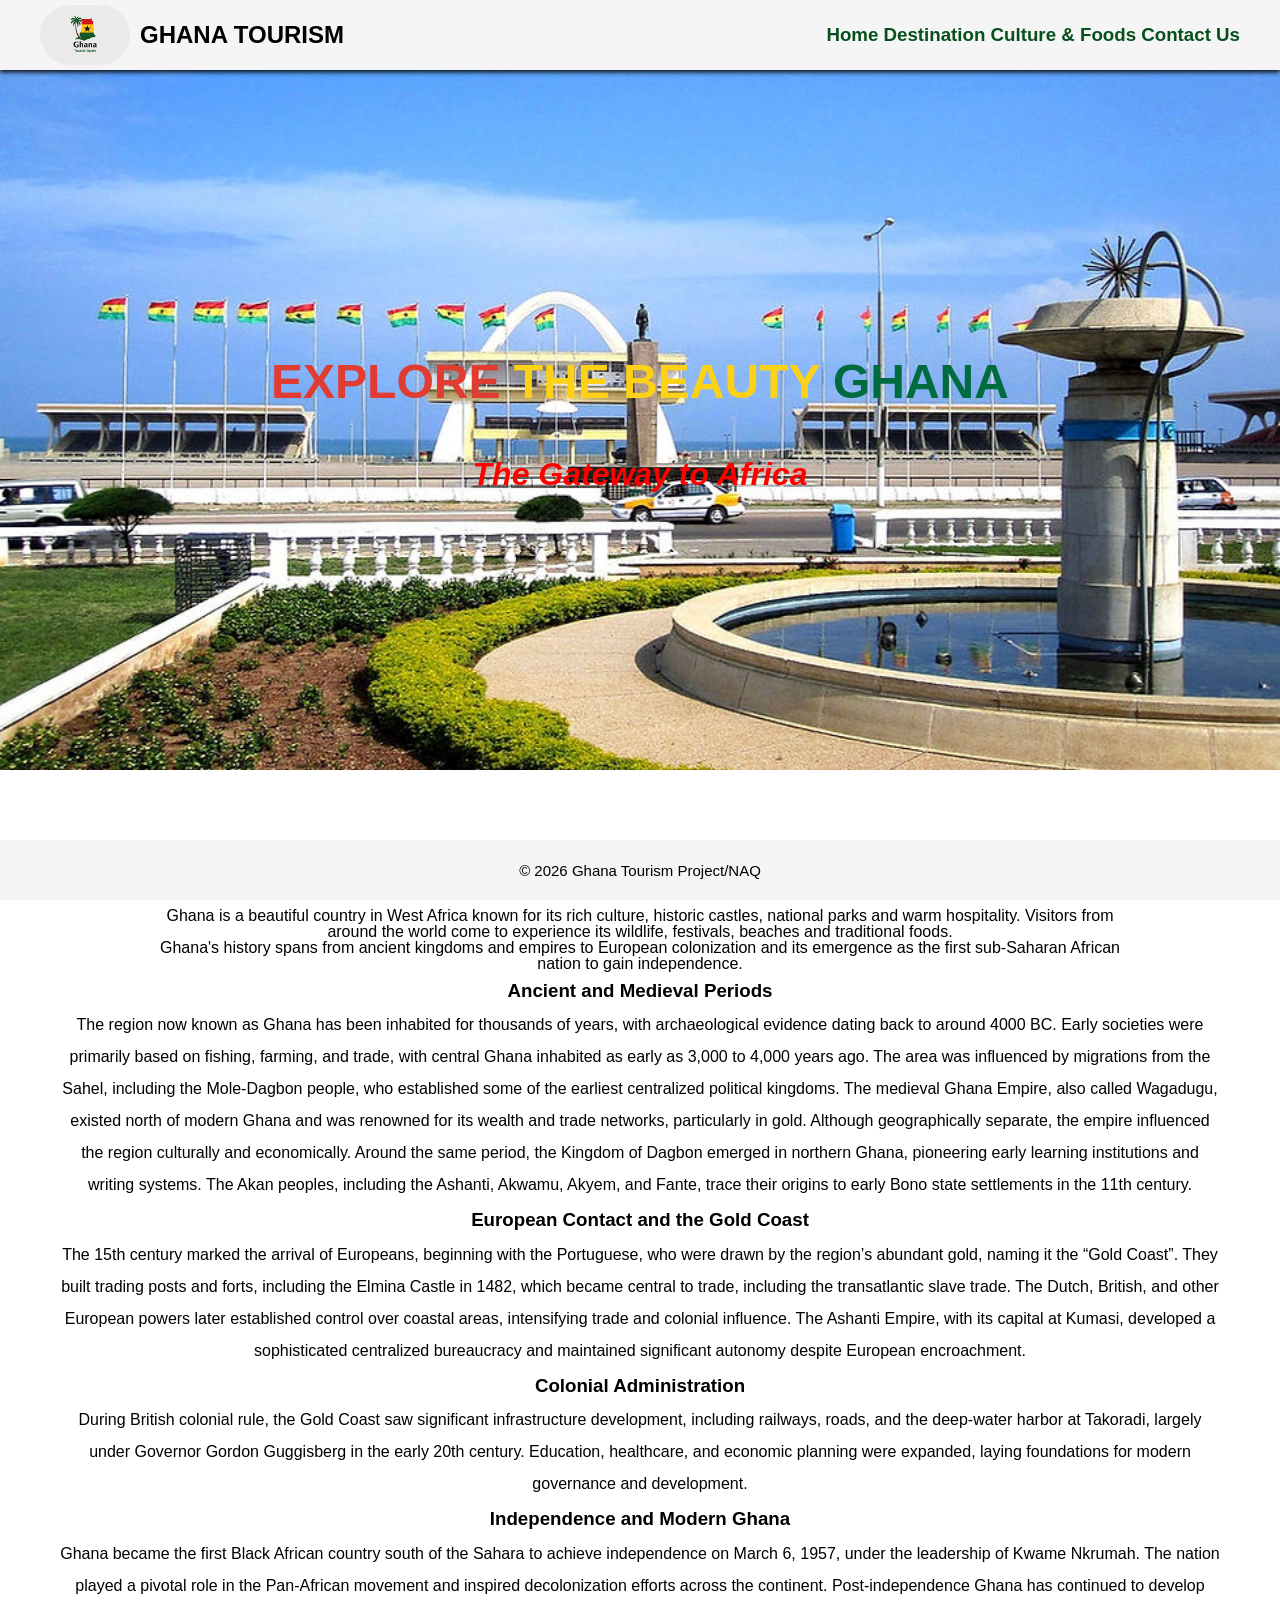
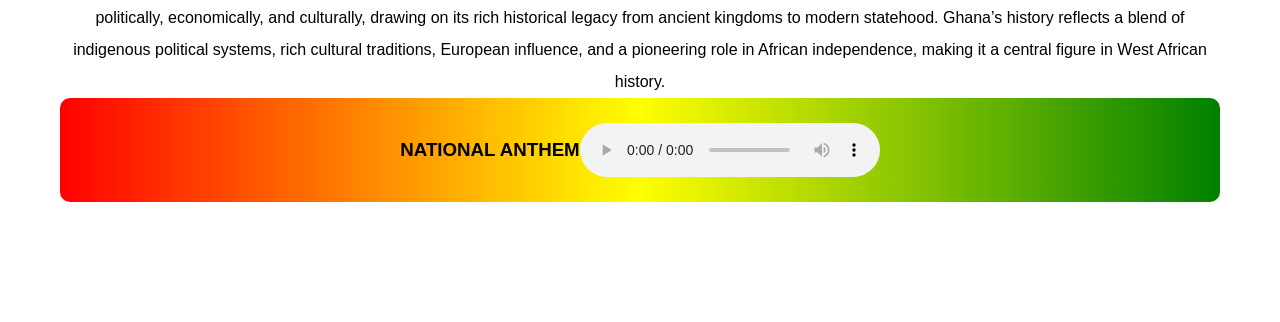
<file: UEB1113824_WEBPAGE_DESIGN/index/index.html>
<!DOCTYPE html>
<html lang="en">
<head>
    <meta charset="UTF-8">
    <meta name="viewport" content="width=device-width, initial-scale=1.0">
    <title>Home-Ghana Tourism</title>
    <link rel="stylesheet" href="index.css">
</head>
<body>
    
    <!--HEADER-->
    <header>
        <div class="logo">
            <img src="LOGO.png" alt="logo">
            <h2>GHANA TOURISM</h2>
        </div>

        <nav>
            <ul>
                <h3>
                   <a href="../index/index.html">Home</a>
                   <a href="../places/places.html">Destination</a>
                   <a href="../culture/culture.html">Culture & Foods</a>
                   <a href="../contacts/contacts.html">Contact Us</a>
                </h3>
            </ul>
        </nav>
    </header>

    <!--HERO-->
    <main>
        <section class="hero">
            <h1>
                <span class="exp">EXPLORE</span>
                <span class="TB">THE BEAUTY</span>
                <span class="GH">GHANA</span>
            </h1>
            <p class="tag">The Gateway to Africa</p>
        </section>

        <section class="Welcome">
            <h2>Welcome to Ghana</h2>
            <p>
                 Ghana is a beautiful country in West Africa known for its rich culture, historic castles,
                    national parks and warm hospitality.
                    Visitors from around the world come to experience its wildlife, festivals, beaches
                    and traditional foods. <br> 
                 Ghana's history spans from ancient kingdoms and empires to European colonization and its emergence as the first sub-Saharan African nation to gain independence.
                 <h3>Ancient and Medieval Periods</h3>
                 The region now known as Ghana has been inhabited for thousands of years, with archaeological evidence dating back to around 4000 BC. Early societies were primarily based on fishing, 
                 farming, and trade, with central Ghana inhabited as early as 3,000 to 4,000 years ago. The area was influenced by migrations from the Sahel, including the Mole-Dagbon people, who established some of the earliest centralized political kingdoms. 
                 The medieval Ghana Empire, also called Wagadugu, existed north of modern Ghana and was renowned for its wealth and trade networks, particularly in gold. Although geographically separate, 
                 the empire influenced the region culturally and economically. Around the same period, the Kingdom of Dagbon emerged in northern Ghana, pioneering early learning institutions and writing systems.
                 The Akan peoples, including the Ashanti, Akwamu, Akyem, and Fante, trace their origins to early Bono state settlements in the 11th century. 
                 <h3>European Contact and the Gold Coast</h3>
                 The 15th century marked the arrival of Europeans, beginning with the Portuguese, who were drawn by the region’s abundant gold, naming it the “Gold Coast”. They built trading posts and forts, 
                 including the Elmina Castle in 1482, which became central to trade, including the transatlantic slave trade. The Dutch, British, and other European powers later established control over coastal areas, 
                 intensifying trade and colonial influence. The Ashanti Empire, with its capital at Kumasi, developed a sophisticated centralized bureaucracy and maintained significant autonomy despite European encroachment. 
                 <h3>Colonial Administration</h3>
                 During British colonial rule, the Gold Coast saw significant infrastructure development, including railways, roads, and the deep-water harbor at Takoradi, largely under Governor Gordon Guggisberg in the early 20th century. 
                 Education, healthcare, and economic planning were expanded, laying foundations for modern governance and development. 
                 <h3>Independence and Modern Ghana</h3>
                 Ghana became the first Black African country south of the Sahara to achieve independence on March 6, 1957, under the leadership of Kwame Nkrumah. 
                 The nation played a pivotal role in the Pan-African movement and inspired decolonization efforts across the continent. Post-independence Ghana has continued to develop politically, economically, and culturally, 
                 drawing on its rich historical legacy from ancient kingdoms to modern statehood. 
                 Ghana’s history reflects a blend of indigenous political systems, rich cultural traditions, European influence, and a pioneering role in African independence, making it a central figure in West African history.
            </p>
             <div class="anthem">
              <h3>NATIONAL ANTHEM</h3>
              <br><br>
             <audio controls>
              <source src="Ghana National Anthem (All 3 Stanzas)   VocalEssence Chorale.m4a" type="audio/mpeg">
              <audio>    

              </div>
        </section>
    </main>

    <!--FOOTER-->
    <footer>
        <p>© 2026 Ghana Tourism Project/NAQ</p>
    </footer>

    <script src="index.js"></script>
</body>
</html>
</file>
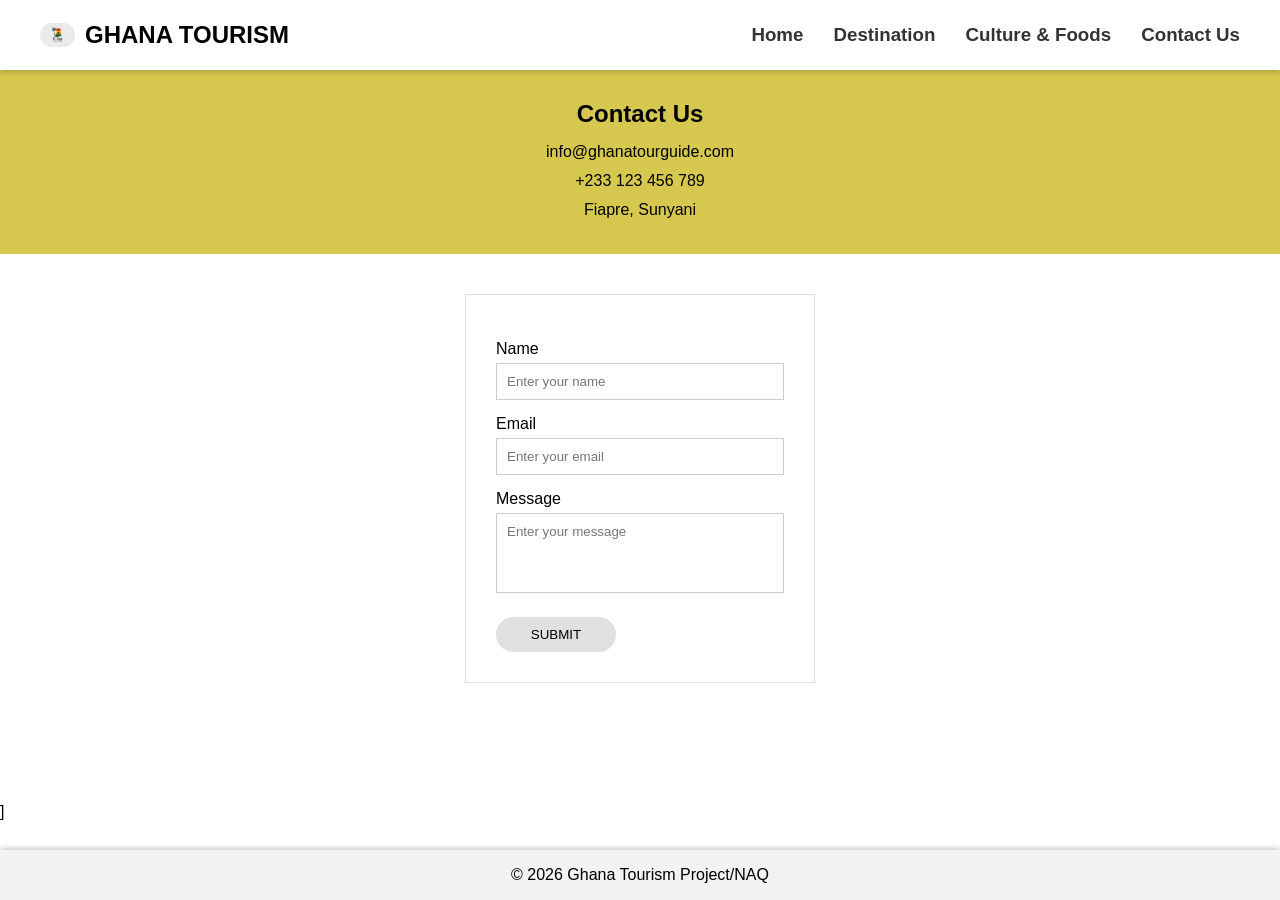
<file: UEB1113824_WEBPAGE_DESIGN/contacts/contacts.html>
<!DOCTYPE html>
<html lang="en">
<head>
    <meta charset="UTF-8">
    <meta name="viewport" content="width=device-width, initial-scale=1.0">
    <title>Document</title>
    <link rel="stylesheet" href="contacts.css">
</head>
<body>
    <!--HEADER-->
    <header>
        <div class="logo">
            <img src="LOGO.png" alt="logo">
            <h2>GHANA TOURISM</h2>
        </div>

        <nav>
            <ul>
                <h3>
                   <a href="../index/index.html">Home</a>
                   <a href="../places/places.html">Destination</a>
                    <a href="../culture/culture.html">Culture & Foods</a>
                   <a href="../contacts/contacts.html">Contact Us</a>
                </h3>
            </ul>
        </nav>
    </header>
    
     <!-- CONTACT HEADER -->
     <section class="contact-banner">

     <h1>Contact Us</h1>

<p>info@ghanatourguide.com</p>
<p>+233 123 456 789</p>
<p>Fiapre, Sunyani</p>

</section>


<!-- CONTACT FORM -->
<section class="contact-form">

<form>

<label>Name</label>
<input type="text" placeholder="Enter your name">

<label>Email</label>
<input type="email" placeholder="Enter your email">

<label>Message</label>
<textarea placeholder="Enter your message"></textarea>

<button type="submit">SUBMIT</button>

</form>

</section>

      <!--FOOTER-->
    <footer>
        <p>© 2026 Ghana Tourism Project/NAQ</p>
    </footer>

        <script src="contacts.js"></script>
</body>]
</html>
</file>
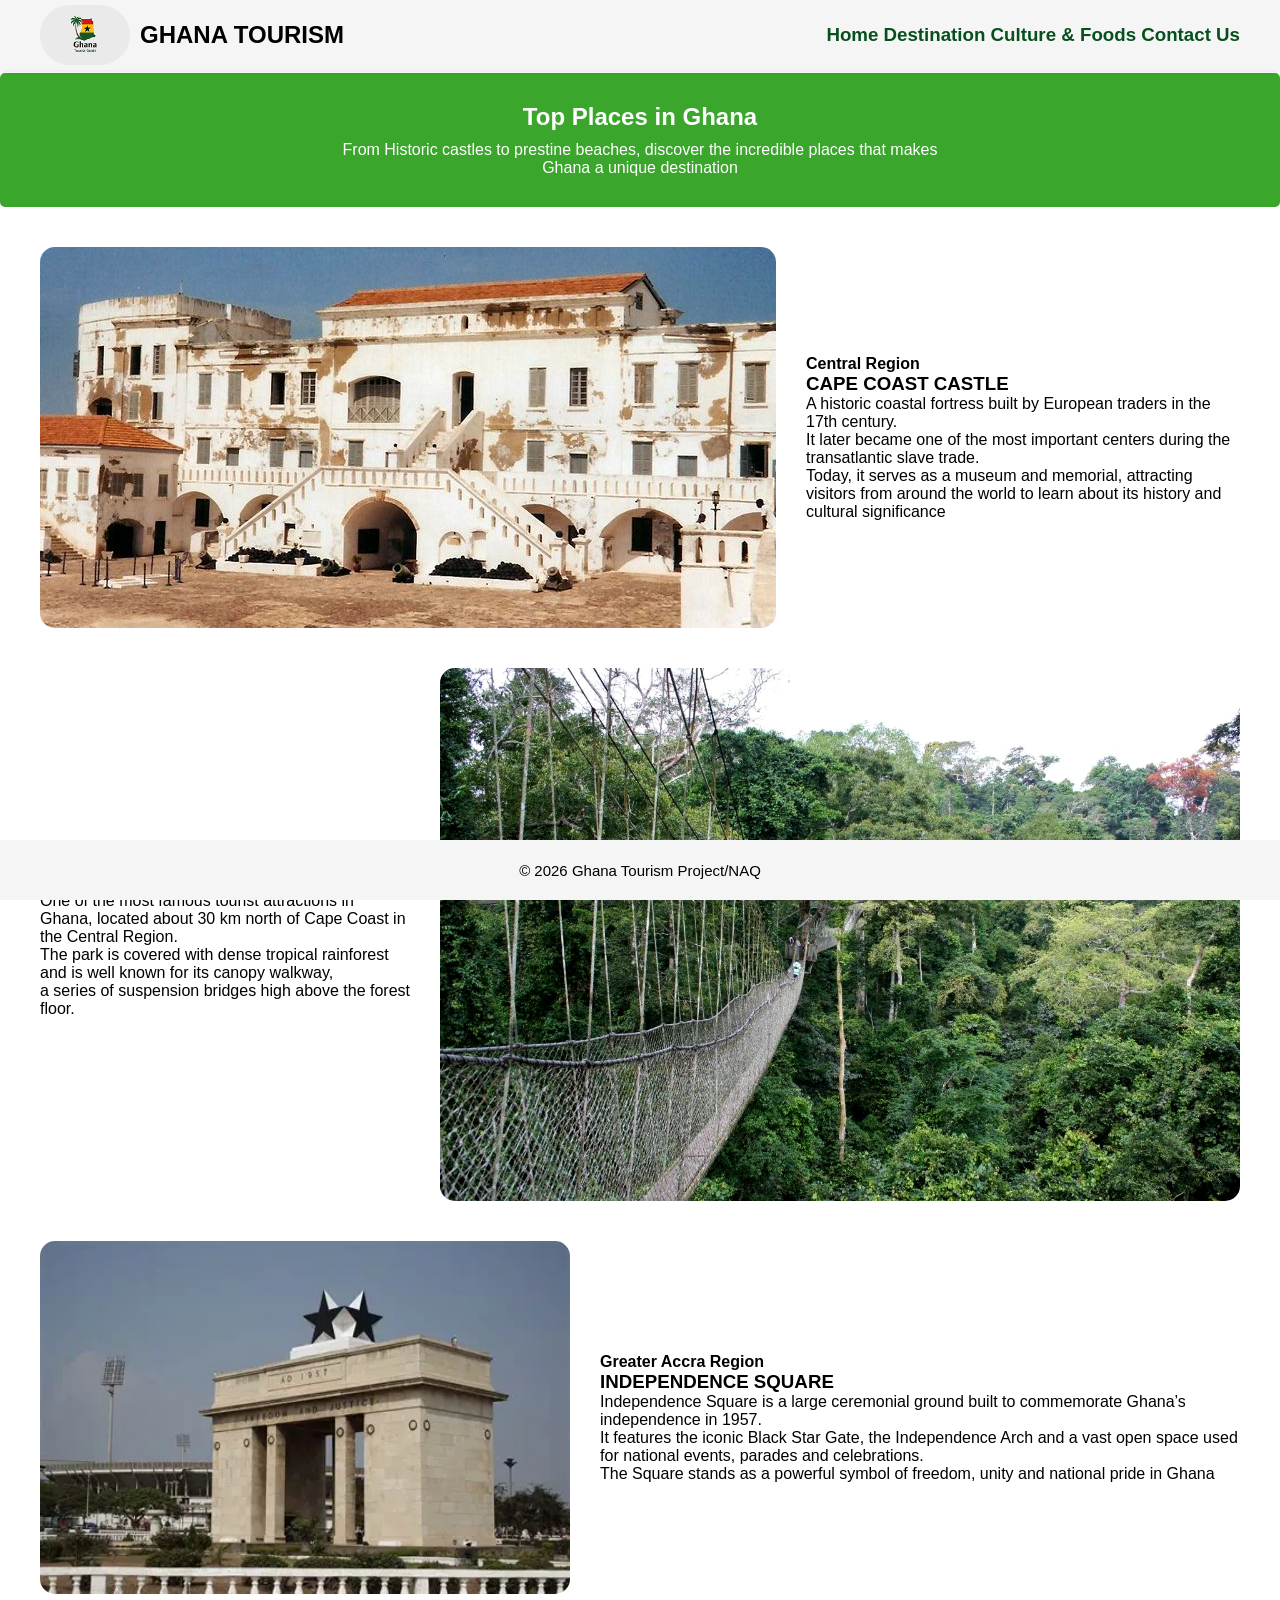
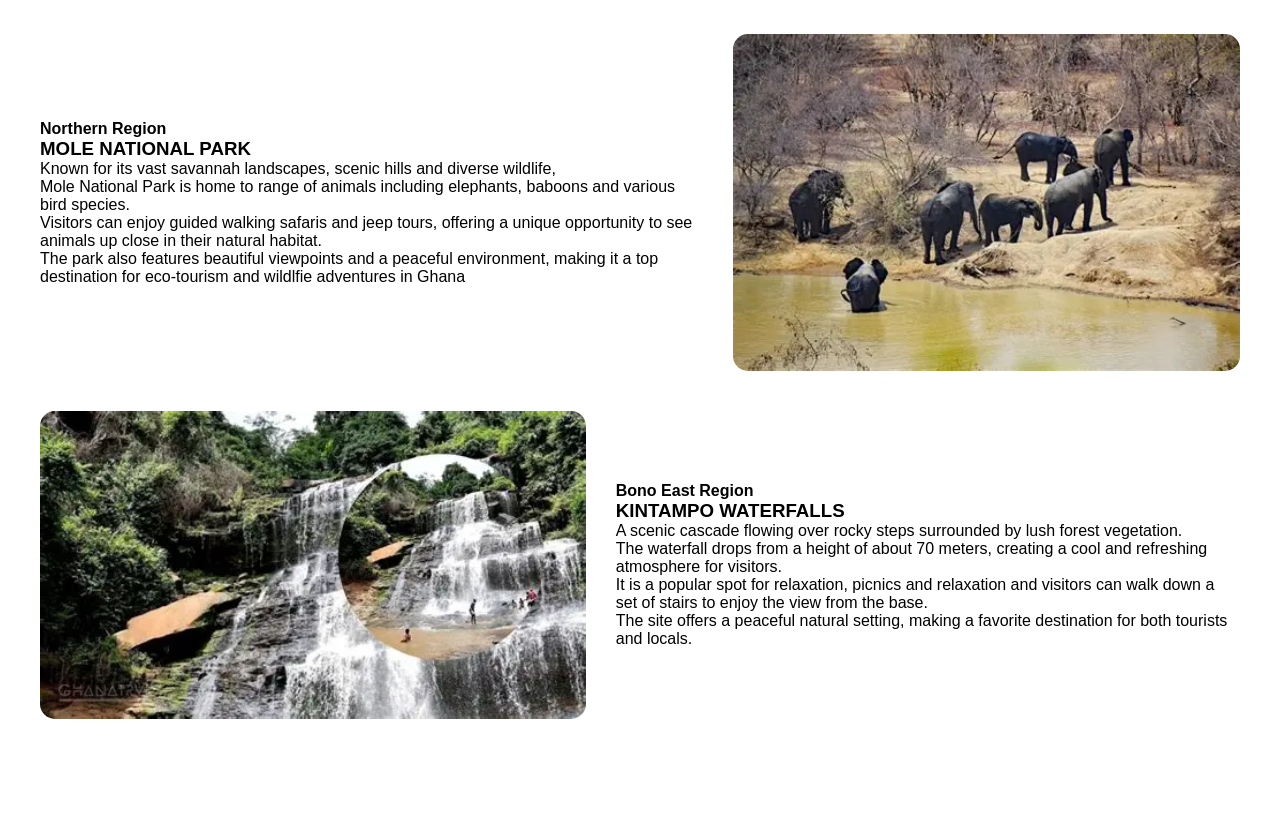
<file: UEB1113824_WEBPAGE_DESIGN/places/places.html>
<!DOCTYPE html>
<html lang="en">
<head>
    <meta charset="UTF-8">
    <meta name="viewport" content="width=device-width, initial-scale=1.0">
    <title>Destination-Ghana Tourism</title>,
    <link rel="stylesheet" href="places.css">
</head>
<body>
     <!--HEADER-->
    <header>
        <div class="logo">
            <img src="LOGO.png" alt="logo">
            <h2>GHANA TOURISM</h2>
        </div>

        <nav>
            <ul>
                <h3>
                   <a href="../index/index.html">Home</a>
                   <a href="../places/places.html">Destination</a>
                   <a href="../culture/culture.html">Culture & Foods</a>
                   <a href="../contacts/contacts.html">Contact Us</a>
                </h3>
            </ul>
        </nav>
    </header>

    <!--HERO SECTION-->
    <main>
        <section class="title">
            <h2>Top Places in Ghana</h2>
            <p>From Historic castles to prestine beaches, discover the incredible places that makes <br>
                    Ghana a unique destination
            </p>
        </section>

        <!--TOURIST SITES-->
        <section class="place">

             <!--Cape Coast-->
            <div class="c">
                <img src="cape.jpg" alt="">
                <div class="text">
                    <h4>Central Region</h4>
                    <h3>CAPE COAST CASTLE</h3>
                    <p>
                        A historic coastal fortress built by European traders in the 17th century. <br>
                     It later became one of the most important centers during the transatlantic slave trade. <br>
                     Today, it serves as a museum and memorial, 
                     attracting visitors from around the world to learn about its history and cultural significance
                    </p>
                </div>
            </div>

             <!--Kakum Naitonal Park-->
             <div class="c reverse">
                <img src="kakum.jpg" alt="">
                <div class="text">
                    <h4>Central Region</h4>
                    <h3>KAKUM NATIONAL PARK</h3>
                    <p>
                        One of the most famous tourist attractions in Ghana, located about 30 km north of Cape Coast in the Central Region. <br>
                         The park is covered with dense tropical rainforest and is well known for its canopy walkway,<br>
                          a series of suspension bridges high above the forest floor.
                    </p>
                </div>
             </div>

             <!--Independence Square-->
             <div class="c">
                <img src="independence.png" alt="">
                <div class="text">
                    <h4>Greater Accra Region</h4>
                    <h3>INDEPENDENCE SQUARE</h3>
                    <p>
                       Independence Square is a large ceremonial ground built to commemorate Ghana’s independence in 1957. <br>
                         It features the iconic Black Star Gate, the Independence Arch and a vast open space used for national events, parades and celebrations. <br>
                         The Square stands as a powerful symbol of freedom, unity and national pride in Ghana 
                    </p>
                </div>
             </div>

             <!--Mole-->
             <div class="c reverse">
                <img src="mole.png" alt="">
                <div class="text">
                    <h4>Northern Region</h4>
                    <h3>MOLE NATIONAL PARK</h3>
                    <p>
                      Known for its vast savannah landscapes, scenic hills and diverse wildlife, <br>
                        Mole National Park is home to range of animals including elephants, baboons and various bird species. <br>
                         Visitors can enjoy guided walking safaris and jeep tours, offering a unique opportunity to see animals up close in their natural habitat. <br>
                         The park also features beautiful viewpoints and a peaceful environment, making it a top destination for eco-tourism and wildlfie adventures in Ghana
                    </p>
                </div>
             </div>

             <!--Kintampo-->
             <div class="c">
                <img src="Kintampo.png" alt="">
                <div class="text">
                    <h4>Bono East Region</h4>
                    <h3>KINTAMPO WATERFALLS</h3>
                    <p>
                     A scenic cascade flowing over rocky steps surrounded by lush forest vegetation. <br>
                         The waterfall drops from a height of about 70 meters, creating a cool and refreshing atmosphere for visitors. <br>
                         It is a popular spot for relaxation, picnics and relaxation and visitors can walk down a set of stairs to enjoy the view from the base. <br>
                          The site offers a peaceful natural setting, making a favorite destination for both tourists and locals.
                    </p>
                </div>
             </div>
        </section>
    </main>

       <!--FOOTER-->
    <footer>
       <p>© 2026 Ghana Tourism Project/NAQ</p>
    </footer>

    <script src="places.js"></script>
</body>
</html>
</file>
<file: UEB1113824_WEBPAGE_DESIGN/index/index.css>
*
{
    margin: 0;
    padding: 0;
    box-sizing: border-box;
    font-family: Arial, Helvetica, sans-serif;
}

/*HEADER*/
header
{
    position: fixed;
    top: 0;
    left: 0;
    width: 100%;
    height: 70px;
    background: #f5f5f5;
    display: flex;
    justify-content: space-between;
    align-items: center;
    padding: 0 40px;
    box-shadow: 0 2px 5px rgba(0, 0, 0, 1);
    z-index: 1000;
}

.logo
{
    display: flex;
    align-items: center;
    gap: 10px;
}

.logo img
{
    width: 90px;
}

nav ul
{
    display: flex;
    list-style: none;
    gap: 50px;
}

nav a
{
    text-decoration: double;
    color: #07501d;
    font-weight: bold;
}

/*HERO*/
main
{
    margin-top: 70px;
    margin-bottom: 60px;
    line-height: 2;
}

.hero
{
    height: 700px;
    background-image: url(Gh.jpg);
    background-size: cover;
    background-position: center;
    display: flex;
    flex-direction: column;
    justify-content: center;
    align-items: center;
    text-align: center;
    color: white;
}

.hero
{
    font-family: arial, sans-serif;
    font-size: 2rem;
    text-align: center;
    letter-spacing: normal;
    margin-bottom: 10px;
    display: flex;
    justify-content: center;
    gap: 12px;
}
.tag
{
    font-style: italic;
    color: red;
    font-weight: bolder;
}

/*COLOR CLASSES*/
.exp{color: #E03C31;}
.TB{color: #fcd116;}
.GH{color: #006b3f;}

/*WELCOME*/
.Welcome
{
    padding: 60px;
    text-align: center;
}
.Welcome h2
{
    margin-bottom: 20px;
    font-weight: 600;
}
.Welcome p
{
    max-width: 1000px;
    margin: auto;
    line-height: 1;
    padding: 20Spx;
}

.anthem
{
    display: flex;
    justify-content: center;
    align-items: center;
    margin-top: 20px;
    text-align: center;
    background: linear-gradient(to right, red,yellow,green);
    padding: 20px;
    border-radius: 10px;
    width: auto;
    height: 150pxpx;
    margin: auto;
}
/*FOOTER*/
footer
{
    position: fixed;
    bottom: 0;
    left: 0;
    width: 100%;
    height: 60px;
    background: #f5f5f5;
    display: flex;
    justify-content: center;
    align-items: center;
    font-size: 15px;
}
</file>
<file: UEB1113824_WEBPAGE_DESIGN/contacts/contacts.css>
*{
margin:0;
padding:0;
box-sizing:border-box;
font-family:Arial;
}


/* HEADER */

header{
position:fixed;
top:0;
width:100%;
height:70px;

background:white;
display:flex;
justify-content:space-between;
align-items:center;

padding:0 40px;
box-shadow:0 2px 5px rgba(0,0,0,0.2);

z-index:1000;
}

.logo{
display:flex;
align-items:center;
gap:10px;
}

.logo img{
width:35px;
}

nav a{
text-decoration:none;
margin-left:25px;
font-weight:bold;
color:#333;
}

nav a:hover{
color:green;
}


/* CONTACT BANNER */

.contact-banner{
margin-top:70px;

background:#d6c84f;
text-align:center;
padding:30px;
}

.contact-banner h1{
margin-bottom:10px;
}

.contact-banner p{
line-height:1.8;
}


/* CONTACT FORM */

.contact-form{
display:flex;
justify-content:center;

padding:40px;
padding-bottom:120px;
}

form{
width:350px;

border:1px solid #ddd;
padding:30px;
background:white;
}

label{
display:block;
margin-top:15px;
margin-bottom:5px;
}

input, textarea{
width:100%;
padding:10px;
border:1px solid #ccc;
}

textarea{
height:80px;
resize:none;
}

button{
margin-top:20px;
padding:10px;
width:120px;

background:#e0e0e0;
border:none;
border-radius:20px;

cursor:pointer;
}

button:hover{
background:#ccc;
}


/* FOOTER */

footer{
position:fixed;
bottom:0;
width:100%;
height:50px;

background:#f2f2f2;

display:flex;
justify-content:center;
align-items:center;

box-shadow:0 -2px 5px rgba(0,0,0,0.2);
}
</file>
<file: UEB1113824_WEBPAGE_DESIGN/places/places.css>
*
{
    margin: 0;
    padding: 0;
    box-sizing: border-box;
    font-family: Arial, Helvetica, sans-serif;
}

/*HEADER*/
header
{
    position: fixed;
    top: 0;
    left: 0;
    width: 100%;
    height: 70px;
    background: #f5f5f5;
    display: flex;
    justify-content: space-between;
    align-items: center;
    padding: 0 40px;
    box-shadow: 0 2px 5px rgba(0, 0, 0, 1);
    z-index: 1000;
}

.logo
{
    display: flex;
    align-items: center;
    gap: 10px;
}

.logo img
{
    width: 90px;
}

nav ul
{
    display: flex;
    list-style: none;
    gap: 50px;
}

nav a
{
    text-decoration: double;
    color: #07501d;
    font-weight: bold;
}

/*MAIN*/
main
{
    margin-top: 55px;
    margin-bottom: 60px;
}

/*HERO SECTION*/
.title
{
    background: #3aa62b;
    color: white;
    text-align: center;
    padding: 30px;
    border-radius: 5px;
}
.title h2
{
    margin-bottom: 10px;
}

/*TOURISTS SITES*/
.place
{
    padding: 40px;
    display: flex;
    flex-direction: column;
    gap: 40px;
}
.c
{
    display: flex;
    align-items: center;
    gap: 30px;
}
.c img
{
    width: 800px;
    height: 5s00px;
    border-radius: 15px;
    object-fit: cover;
}
.c.text
{
    max-width: 600px;
    font-size:larger;
}
.c.reverse
{
    flex-direction:row-reverse;
}

/*FOOTER*/
footer
{
    position: fixed;
    bottom: 0;
    left: 0;
    width: 100%;
    height: 60px;
    background: #f5f5f5;
    display: flex;
    justify-content: center;
    align-items: center;
    font-size: 15px;
}
</file>
